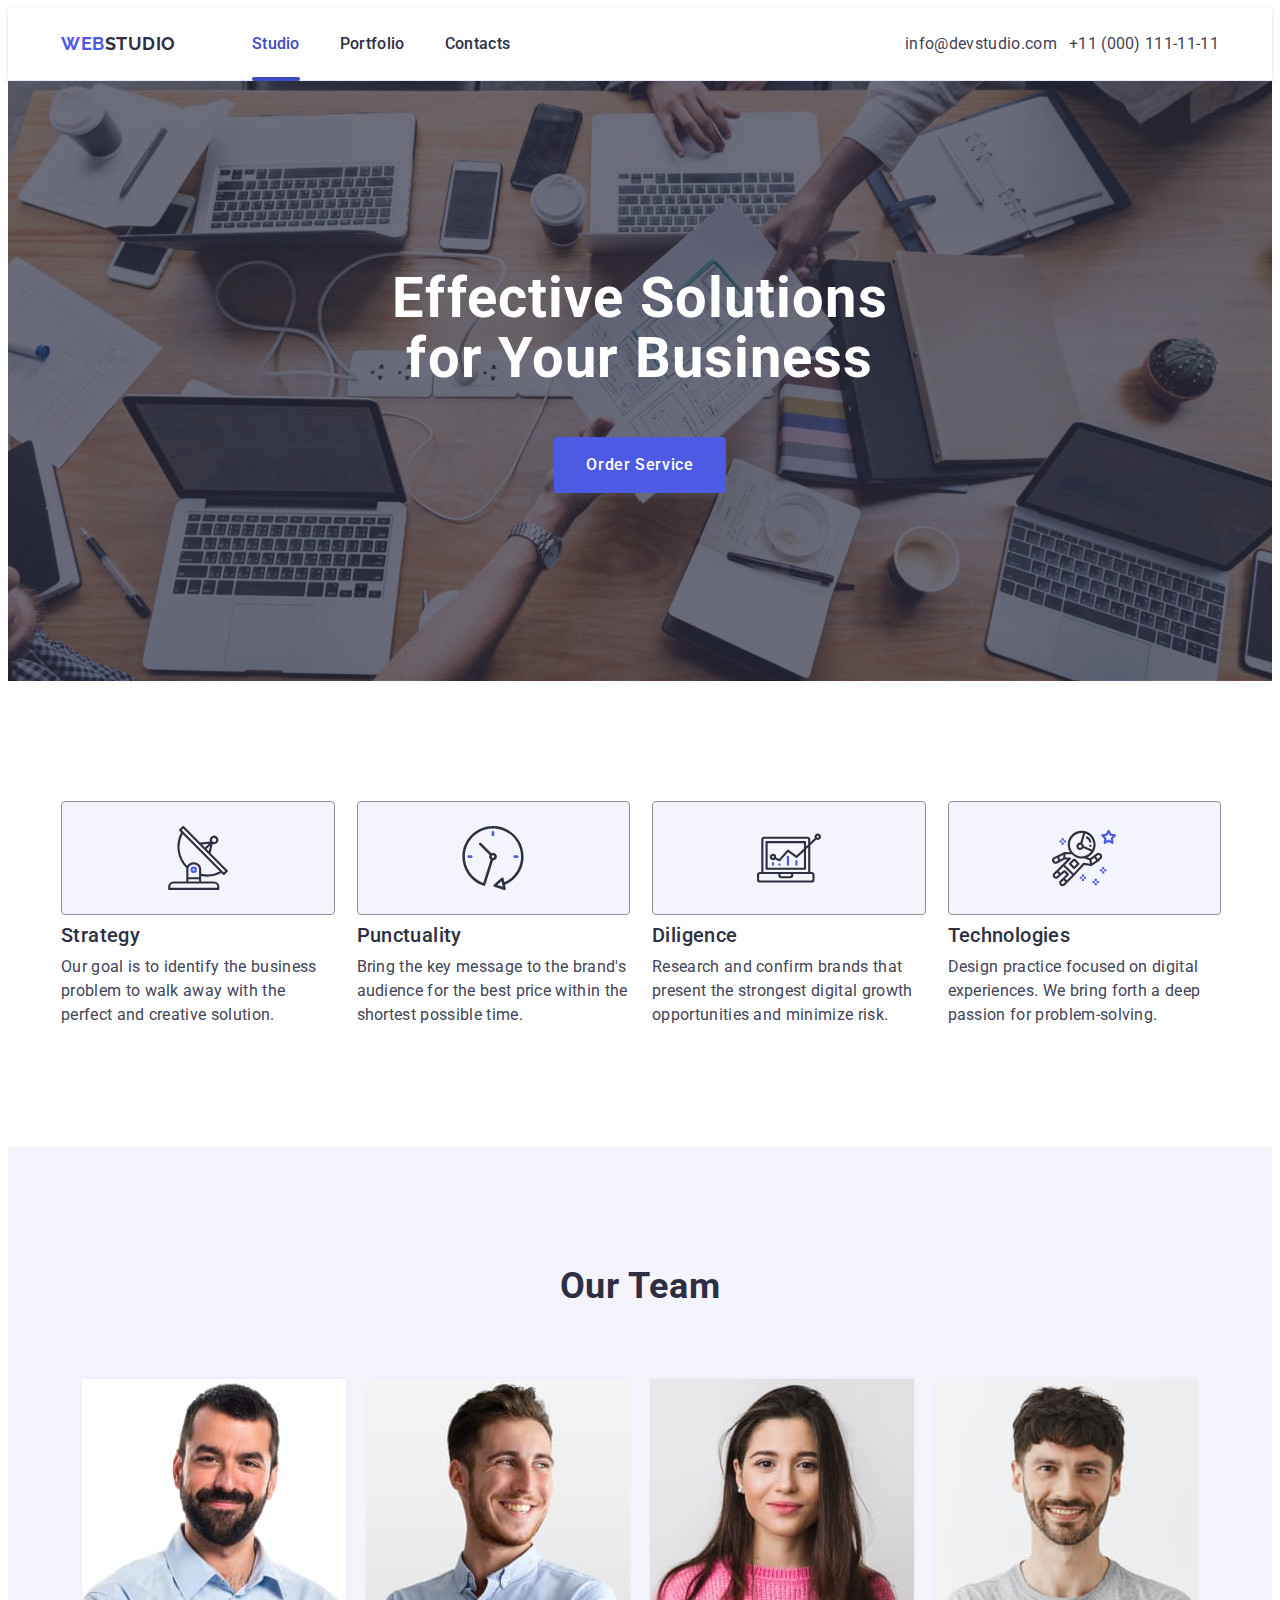
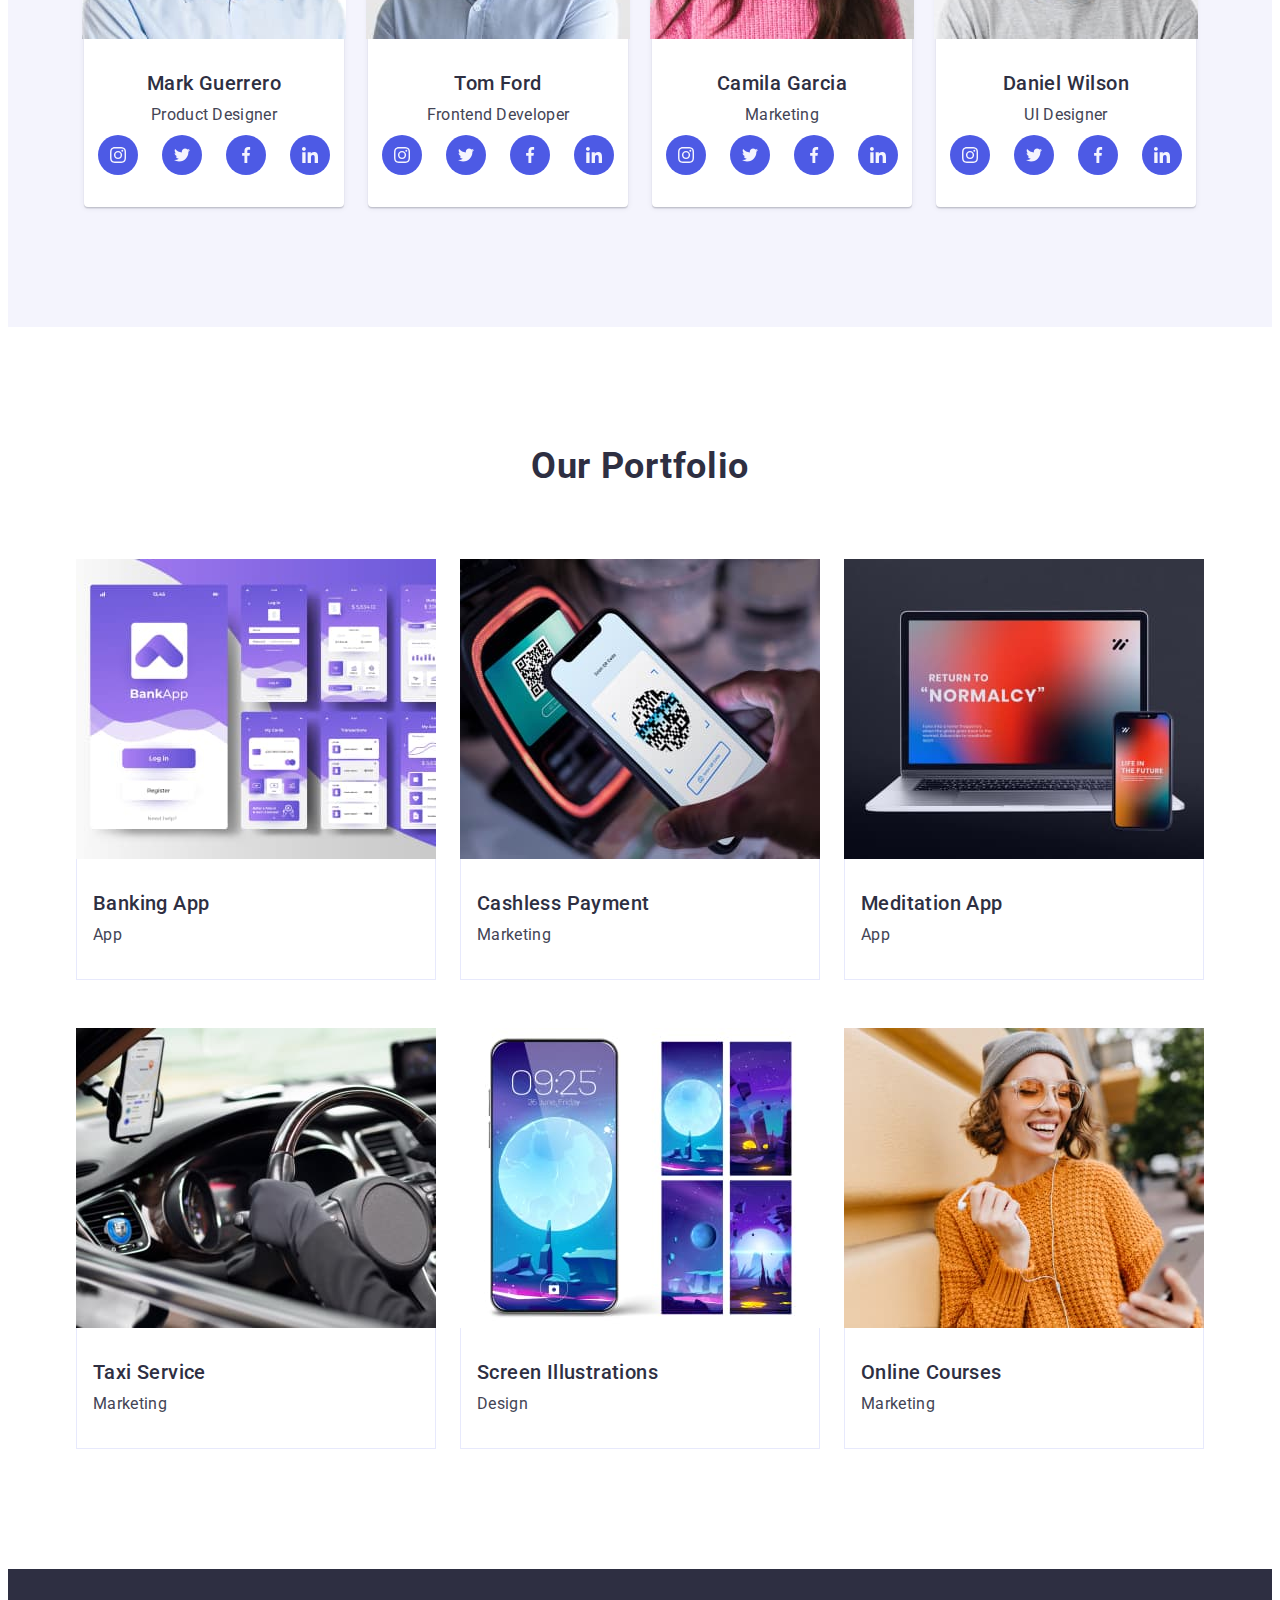
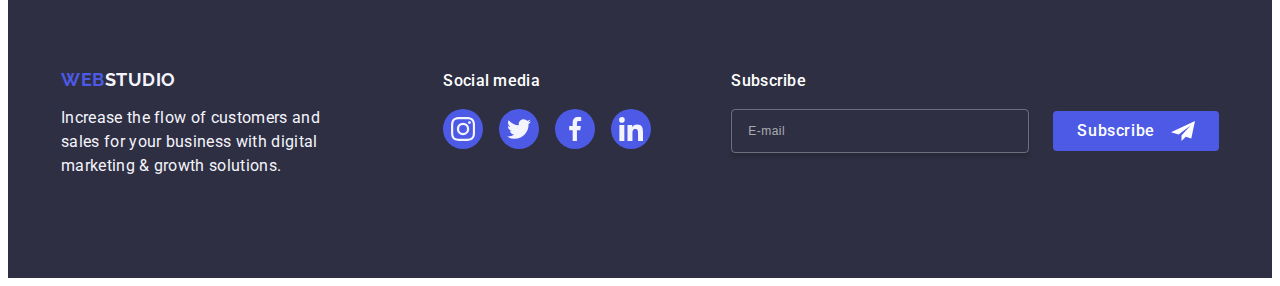
<file: index.html>
<!DOCTYPE html>
<html lang="en">
<meta charset="UTF-8" />
<meta name="viewport" content="width=device-width, initial-scale=1.0" />
<title>WebStudio</title>
<link rel="stylesheet" href="https://cdnjs.cloudflare.com/ajax/libs/modern-normalize/2.0.0/modern-normalize.min.css"
  integrity="sha512-4xo8blKMVCiXpTaLzQSLSw3KFOVPWhm/TRtuPVc4WG6kUgjH6J03IBuG7JZPkcWMxJ5huwaBpOpnwYElP/m6wg=="
  crossorigin="anonymous" referrerpolicy="no-referrer" />

<link rel="stylesheet" href="./css/styles.css" />
<link rel="preconnect" href="https://fonts.googleapis.com" />
<link rel="preconnect" href="https://fonts.gstatic.com" crossorigin />
<link href="https://fonts.googleapis.com/css2?family=Raleway:wght@700&family=Roboto:wght@400;500;700&display=swap"
  rel="stylesheet" />
</head>

<body>
  <header class="top">
    <div class="container">
      <nav class="navigation">
        <a class="logo" href="./index.html">Web<span class="studio">Studio</span></a>
        <button class="header-btn" type="button" id="openMenuBtn"><svg class="icon-menu" width="24" height="24">
          <use href="./images/icons.svg#icon-menu"></use>
        </svg></button>
        <ul class="list-nav">
          <li><a class="nav-header current" href="./index.html">Studio</a></li>
          <li><a class="nav-header" href="">Portfolio</a></li>
          <li><a class="nav-header" href="">Contacts</a></li>
        </ul>
      </nav>
      <address class="address">
        <ul class="list">
          <li>
            <a class="address-type" href="mailto:info@devstudio.com">info@devstudio.com</a>
          </li>
          <li>
            <a class="address-type" href="tel:+110001111111">+11 (000) 111-11-11</a>
          </li>
        </ul>
      </address>
    </div>
    <div class="modal-menu" id="myMenu">
      <button type="button" class="close" id="closeMenuBtn">
        <svg class="icon-close" width="8" height="8">
          <use href="./images/icons.svg#icon-close"></use>
        </svg>
      </button>
      <nav class="nav-mobile">
        <ul class="list-nav">
          <li><a class="nav-header current" href="./index.html">Studio</a></li>
          <li><a class="nav-header" href="">Portfolio</a></li>
          <li><a class="nav-header" href="">Contacts</a></li>
        </ul>
      </nav>
      <address class="address">
        <ul class="list-contact">
          <li>
            <a class="address-type" href="tel:+110001111111">+11 (000) 111-11-11</a>
          </li>
          <li>
            <a class="address-type" href="mailto:info@devstudio.com">info@devstudio.com</a>
          </li>
        </ul>
      
      <ul class="soc-list">
        <li class="social-item">
          <a href="" class="social" target="_blank" rel="no-referrer"><svg class="social-icon" width="24"
              height="24">
              <use href="./images/icons.svg#icon-instagram"></use>
            </svg></a>
        </li>
        <li class="social-item">
          <a href="" class="social" target="_blank" rel="no-referrer"><svg class="social-icon" width="24"
              height="24">
              <use href="./images/icons.svg#icon-twitter"></use>
            </svg></a>
        </li>
        <li class="social-item">
          <a href="" class="social" target="_blank" rel="no-referrer"><svg class="social-icon" width="24"
              height="24">
              <use href="./images/icons.svg#icon-facebook"></use>
            </svg></a>
        </li>
        <li class="social-item">
          <a href="" class="social" target="_blank" rel="no-referrer"><svg class="social-icon" width="24"
              height="24">
              <use href="./images/icons.svg#icon-linkedin"></use>
            </svg></a>
        </li>
      </ul></address>
    </div>
  </header>
  <main>
    <section class="section-order">
      <div class="container order-container">
        <h1 class="title">Effective Solutions for Your Business</h1>
        <button class="order-service" type="button" id="openModalBtn">Order Service</button>
      </div>
    </section>
    <section class="section-why-us">
      <div class="container why-us-container">
        <h2 class="visually-hidden">Why us?</h2>
        <ul class="why-us-list">
          <li class="why-us-element">
            <div class="icon-border">
              <svg class="icon" width="64" height="64">
                <use href="./images/icons.svg#icon-antenna"></use>
              </svg>
            </div>
            <h3 class="titles-why-us">Strategy</h3>
            <p class="description">
              Our goal is to identify the business problem to walk away with
              the perfect and creative solution.
            </p>
          </li>
          <li class="why-us-element">
            <div class="icon-border">
              <svg class="icon" width="64" height="64">
                <use href="./images/icons.svg#icon-clock"></use>
              </svg>
            </div>
            <h3 class="titles-why-us">Punctuality</h3>
            <p class="description">
              Bring the key message to the brand's audience for the best price
              within the shortest possible time.
            </p>
          </li>
          <li class="why-us-element">
            <div class="icon-border">
              <svg class="icon" width="64" height="64">
                <use href="./images/icons.svg#icon-diagram"></use>
              </svg>
            </div>
            <h3 class="titles-why-us">Diligence</h3>
            <p class="description">
              Research and confirm brands that present the strongest digital
              growth opportunities and minimize risk.
            </p>
          </li>
          <li class="why-us-element">
            <div class="icon-border">
              <svg class="icon" width="64" height="64">
                <use href="./images/icons.svg#icon-astronaut"></use>
              </svg>
            </div>
            <h3 class="titles-why-us">Technologies</h3>
            <p class="description">
              Design practice focused on digital experiences. We bring forth a
              deep passion for problem-solving.
            </p>
          </li>
        </ul>
      </div>
    </section>

    <section class="section-team">
      <div class="container our-team-container">
        <h2 class="title-section">Our Team</h2>
        <ul class="list-team">
          <li class="teammate">
            <img srcset="./images/mobile/mark.jpg 1x, ./images/mobile/mark@2x.jpg 2x" src="./images/mobile/mark.jpg" alt="Mark Guerrero" width="264" height="260"/>
            <div class="team-border">
              <h3 class="name-teammate">Mark Guerrero</h3>
              <p class="description">Product Designer</p>
              <ul class="soc-list">
                <li class="social-item">
                  <a href="" class="social" target="_blank" rel="no-referrer"><svg class="social-icon" width="16"
                      height="16">
                      <use href="./images/icons.svg#icon-instagram"></use>
                    </svg></a>
                </li>
                <li class="social-item">
                  <a href="" class="social" target="_blank" rel="no-referrer"><svg class="social-icon" width="16"
                      height="16">
                      <use href="./images/icons.svg#icon-twitter"></use>
                    </svg></a>
                </li>
                <li class="social-item">
                  <a href="" class="social" target="_blank" rel="no-referrer"><svg class="social-icon" width="16"
                      height="16">
                      <use href="./images/icons.svg#icon-facebook"></use>
                    </svg></a>
                </li>
                <li class="social-item">
                  <a href="" class="social" target="_blank" rel="no-referrer"><svg class="social-icon" width="16"
                      height="16">
                      <use href="./images/icons.svg#icon-linkedin"></use>
                    </svg></a>
                </li>
              </ul>
            </div>
          </li>
          <li class="teammate">
            <img srcset="./images/mobile/tom.jpg 1x, ./images/mobile/tom@2x.jpg 2x" src="./images/mobile/tom.jpg" alt="Tom Ford" width="264" height="260" />
            <div class="team-border">
              <h3 class="name-teammate">Tom Ford</h3>
              <p class="description">Frontend Developer</p>
              <ul class="soc-list">
                <li class="social-item">
                  <a href="" class="social" target="_blank" rel="no-referrer"><svg class="social-icon" width="16"
                      height="16">
                      <use href="./images/icons.svg#icon-instagram"></use>
                    </svg></a>
                </li>
                <li class="social-item">
                  <a href="" class="social" target="_blank" rel="no-referrer"><svg class="social-icon" width="16"
                      height="16">
                      <use href="./images/icons.svg#icon-twitter"></use>
                    </svg></a>
                </li>
                <li class="social-item">
                  <a href="" class="social" target="_blank" rel="no-referrer"><svg class="social-icon" width="16"
                      height="16">
                      <use href="./images/icons.svg#icon-facebook"></use>
                    </svg></a>
                </li>
                <li class="social-item">
                  <a href="" class="social" target="_blank" rel="no-referrer"><svg class="social-icon" width="16"
                      height="16">
                      <use href="./images/icons.svg#icon-linkedin"></use>
                    </svg></a>
                </li>
              </ul>
            </div>
          </li>
          <li class="teammate">
            <img srcset="./images/mobile/camila.jpg 1x, ./images/mobile/camila@2x.jpg 2x" src="./images/mobile/camila.jpg" alt="Camila Garcia" width="264" height="260" />
            <div class="team-border">
              <h3 class="name-teammate">Camila Garcia</h3>
              <p class="description">Marketing</p>
              <ul class="soc-list">
                <li class="social-item">
                  <a href="" class="social" target="_blank" rel="no-referrer"><svg class="social-icon" width="16"
                      height="16">
                      <use href="./images/icons.svg#icon-instagram"></use>
                    </svg></a>
                </li>
                <li class="social-item">
                  <a href="" class="social" target="_blank" rel="no-referrer"><svg class="social-icon" width="16"
                      height="16">
                      <use href="./images/icons.svg#icon-twitter"></use>
                    </svg></a>
                </li>
                <li class="social-item">
                  <a href="" class="social" target="_blank" rel="no-referrer"><svg class="social-icon" width="16"
                      height="16">
                      <use href="./images/icons.svg#icon-facebook"></use>
                    </svg></a>
                </li>
                <li class="social-item">
                  <a href="" class="social" target="_blank" rel="no-referrer"><svg class="social-icon" width="16"
                      height="16">
                      <use href="./images/icons.svg#icon-linkedin"></use>
                    </svg></a>
                </li>
              </ul>
            </div>
          </li>
          <li class="teammate">
            <img srcset="./images/mobile/daniel.jpg 1x, ./images/mobile/daniel@2x.jpg 2x" src="./images/mobile/daniel.jpg" alt="Daniel Wilson" width="264" height="260" />
            <div class="team-border">
              <h3 class="name-teammate">Daniel Wilson</h3>
              <p class="description">UI Designer</p>
              <ul class="soc-list">
                <li class="social-item">
                  <a href="" class="social" target="_blank" rel="no-referrer"><svg class="social-icon" width="16"
                      height="16">
                      <use href="./images/icons.svg#icon-instagram"></use>
                    </svg></a>
                </li>
                <li class="social-item">
                  <a href="" class="social" target="_blank" rel="no-referrer"><svg class="social-icon" width="16"
                      height="16">
                      <use href="./images/icons.svg#icon-twitter"></use>
                    </svg></a>
                </li>
                <li class="social-item">
                  <a href="" class="social" target="_blank" rel="no-referrer"><svg class="social-icon" width="16"
                      height="16">
                      <use href="./images/icons.svg#icon-facebook"></use>
                    </svg></a>
                </li>
                <li class="social-item">
                  <a href="" class="social" target="_blank" rel="no-referrer"><svg class="social-icon" width="16"
                      height="16">
                      <use href="./images/icons.svg#icon-linkedin"></use>
                    </svg></a>
                </li>
              </ul>
            </div>
          </li>
        </ul>
      </div>
    </section>
    <section class="section-portfolio">
      <div class="container portfolio-container">
        <h2 class="title-section">Our Portfolio</h2>
        <ul class="list-wrap">
          <li class="portfolio-list">
            <div class="port-img">
              <picture>
                <source media="(min-width: 768px)" srcset="./images/main/banking-app.jpg 1x, ./images/main/banking-app@2x.jpg 2x" type="image/jpg">
                <source media="(max-width: 767px)" srcset="./images/mobile/banking-app.jpg 1x, ./images/mobile/banking-app@2x.jpg 2x" type="image/jpg">
                <img class="card-img" src="./images/mobile/banking-app.jpg" alt="Banking App" loading="lazy">
                </picture>
              <p>14 Stylish and User-Friendly App Design Concepts · Task Manager App · Calorie Tracker App · Exotic
                Fruit Ecommerce App · Cloud Storage App</p>
            </div>
            <div class="port-border">
              <h3 class="title-elements-portfolio">Banking App</h3>
              <p class="description">App</p>
            </div>
          </li>
          <li class="portfolio-list">
            <div class="port-img">
              <picture>
              <source media="(min-width: 768px)" srcset="./images/main/cashless-payment.jpg 1x, ./images/main/cashless-payment@2x.jpg 2x" type="image/jpg">
              <source media="(max-width: 767px)" srcset="./images/mobile/cashless-payment.jpg 1x, ./images/mobile/cashless-payment@2x.jpg 2x" type="image/jpg">
              <img class="card-img" src="./images/mobile/cashless-payment" alt="Cashless Payment" loading="lazy">
              </picture>
              <p>14 Stylish and User-Friendly App Design Concepts · Task Manager App · Calorie Tracker App · Exotic
                Fruit Ecommerce App · Cloud Storage App</p>
            </div>
            <div class="port-border">
              <h3 class="title-elements-portfolio">Cashless Payment</h3>
              <p class="description">Marketing</p>
            </div>
          </li>
          <li class="portfolio-list">
            <div class="port-img">
              <picture>
              <source media="(min-width: 768px)" srcset="./images/main/meditation-app.jpg 1x, ./images/main/meditation-app@2x.jpg 2x" type="image/jpg">
              <source media="(max-width: 767px)" srcset="./images/mobile/meditation-app.jpg 1x, ./images/mobile/meditation-app@2x.jpg 2x" type="image/jpg">
              <img class="card-img" src="./images/mobile/meditation-app.jpg" alt="Meditation App" loading="lazy">
              </picture>
              <p>14 Stylish and User-Friendly App Design Concepts · Task Manager App · Calorie Tracker App · Exotic
                Fruit Ecommerce App · Cloud Storage App</p>
            </div>
            <div class="port-border">
              <h3 class="title-elements-portfolio">Meditation App</h3>
              <p class="description">App</p>
            </div>
          </li>
          <li class="portfolio-list">
            <div class="port-img">
              <picture>
                <source media="(min-width: 768px)" srcset="./images/main/taxi-service.jpg 1x, ./images/main/taxi-service@2x.jpg 2x" type="image/jpg">
                <source media="(max-width: 767px)" srcset="./images/mobile/taxi-service.jpg 1x, ./images/mobile/taxi-service@2x.jpg 2x" type="image/jpg">
                <img class="card-img" src="./images/mobile/taxi-service.jpg" alt="Taxi Service" loading="lazy">
                </picture>
              <p>14 Stylish and User-Friendly App Design Concepts · Task Manager App · Calorie Tracker App · Exotic Fruit Ecommerce App · Cloud Storage App</p>
            </div>
            <div class="port-border">
              <h3 class="title-elements-portfolio">Taxi Service</h3>
              <p class="description">Marketing</p>
            </div>
          </li>
          <li class="portfolio-list">
            <div class="port-img">
            <picture>
              <source media="(min-width: 768px)" srcset="./images/main/screen-illustrations.jpg 1x, ./images/main/screen-illustrations@2x.jpg 2x" type="image/jpg">
              <source media="(max-width: 767px)" srcset="./images/mobile/screen-illustrations.jpg 1x, ./images/mobile/screen-illustrations@2x.jpg 2x" type="image/jpg">
              <img class="card-img" src="./images/mobile/screen-illustrations.jpg" alt="Screen Illustrations" loading="lazy">
              </picture>
              <p>14 Stylish and User-Friendly App Design Concepts · Task Manager App · Calorie Tracker App · Exotic Fruit Ecommerce App · Cloud Storage App</p>
            </div>
            <div class="port-border">
              <h3 class="title-elements-portfolio">Screen Illustrations</h3>
              <p class="description">Design</p>
            </div>
          </li>
          <li class="portfolio-list">
            <div class="port-img">
              <picture>
                <source media="(min-width: 768px)" srcset="./images/main/online-courses.jpg 1x, ./images/main/online-courses@2x.jpg 2x" type="image/jpg">
                <source media="(max-width: 767px)" srcset="./images/mobile/online-courses.jpg 1x, ./images/mobile/online-courses@2x.jpg 2x" type="image/jpg">
                <img class="card-img" src="./images/mobile/online-courses.jpg" alt="Online Courses" loading="lazy">
                </picture>
              <p>14 Stylish and User-Friendly App Design Concepts · Task Manager App · Calorie Tracker App · Exotic
                Fruit Ecommerce App · Cloud Storage App</p>
            </div>
            <div class="port-border">
              <h3 class="title-elements-portfolio">Online Courses</h3>
              <p class="description">Marketing</p>
            </div>
          </li>
        </ul>
      </div>
    </section>
  </main>
  <footer class="bottom">
    <div class="container bottom-container">
      <div class="logo-description">
        <a class="logo" href="./index.html">Web<span class="studio-bottom">Studio</span></a>
        <p class="description-footer">
          Increase the flow of customers and sales for your business with digital marketing & growth solutions.
        </p>
      </div>
      <div class="footer-social">
        <p class="description-footer">Social media</p>
        <ul class="soc-list">
          <li class="social-item">
            <a href="" class="social" target="_blank" rel="no-referrer"><svg class="social-icon" width="24" height="24">
                <use href="./images/icons.svg#icon-instagram"></use>
              </svg></a>
          </li>
          <li class="social-item">
            <a href="" class="social" target="_blank" rel="no-referrer"><svg class="social-icon" width="24" height="24">
                <use href="./images/icons.svg#icon-twitter"></use>
              </svg></a>
          </li>
          <li class="social-item">
            <a href="" class="social" target="_blank" rel="no-referrer"><svg class="social-icon" width="24" height="24">
                <use href="./images/icons.svg#icon-facebook"></use>
              </svg></a>
          </li>
          <li class="social-item">
            <a href="" class="social" target="_blank" rel="no-referrer"><svg class="social-icon" width="24" height="24">
                <use href="./images/icons.svg#icon-linkedin"></use>
              </svg></a>
          </li>
        </ul>
      </div>
      <div class="footer-subscribe">
        <p class="description-footer">Subscribe</p>
        <form class="subscribe-form" name="subscribe-form" autocomplete="off" novalidate>
          <label for="email-address" class="label-email">
          <input type="email" name="email-address" id="email-address" class="email-address" placeholder="E-mail"
            required /></label>

          <button class="button-footer" type="submit">Subscribe<svg class="icon-send" width="24" height="24">
              <use href="./images/icons.svg#icon-send"></use>
            </svg></button>
        </form>
      </div>
    </div>
  </footer>
  <div class="modal-overlay" id="myModal">
    <div class="modal-window">
        <button type="button" class="close" id="closeModalBtn">
          <svg class="icon-close" width="8" height="8">
            <use href="./images/icons.svg#icon-close"></use>
          </svg>
        </button>
      <p class="title-modal">Leave your contacts and we will call you back</p>
      <form class="order-form" name="order-form" autocomplete="off">
        <div class="label-box">
          <label class="name-label" for="user-name">Name</label>
          <div class="input-box"><input type="text" class="input" name="user-name" id="user-name" required /><svg
              class="icon-input" width="18" height="24">
              <use href="./images/icons.svg#icon-name"></use>
            </svg>
          </div>
        </div>
        <div class="label-box">
          <label class="name-label" for="contact_tel">Phone</label>
          <div class="input-box"><input type="tel" class="input" name="contact_tel" id="contact_tel" required /><svg
              class="icon-input" width="18" height="24">
              <use href="./images/icons.svg#icon-phone"></use>
            </svg></div>
        </div>
        <div class="label-box">
          <label class="name-label" for="email">Email</label>
          <div class="input-box">
            <input type="email" class="input" id="email" name="email" /><svg class="icon-input" width="18" height="24">
              <use href="./images/icons.svg#icon-email"></use>
            </svg>
          </div>
        </div>
        <div class="label-box label-box-area">
        <label class="name-label" for="user-comment">Comment</label>
        <textarea name="user-comment" id="user-comment" class="area-input" placeholder="Text input"></textarea>
        </div>
        <div class="label-box checkbox">
        <input type="checkbox" name="user-privacy" id="user-privacy" value="true" class="visually-hidden">
        <label class="name-label" for="user-privacy">
          <span class="check-span">
            <svg class="icon-check" width="10" height="8">
              <use href="./images/icons.svg#icon-check"></use>
            </svg></span>I accept the terms and conditions of the <a class="link-privacy-policy" href="">Privacy
            Policy</a></label></div>
        <button class="button-modal" type="submit">Send</button>
      </form>
    </div>
  </div>
</body>
<script>
  // modal window
  var openModalBtn = document.getElementById('openModalBtn');
  var closeModalBtn = document.getElementById('closeModalBtn');
  var modal = document.getElementById('myModal');
  openModalBtn.addEventListener('click', function() {
  modal.classList.add('is-open');
  });
  closeModalBtn.addEventListener('click', function() {
  modal.classList.remove('is-open');
  });
  // menu modal
  var openMenuBtn = document.getElementById('openMenuBtn');
  var closeMenuBtn = document.getElementById('closeMenuBtn');
  var menu = document.getElementById('myMenu');
  openMenuBtn.addEventListener('click', function() {
  menu.classList.add('is-open');
  });
  closeMenuBtn.addEventListener('click', function() {
  menu.classList.remove('is-open');
  });
  </script>
</html>
</file>
<file: css/styles.css>
/* Починаємо великий проєкт )) */
/* Скидання загальних стилів для заголовків, списків, параграфів, посилань, картинок, кнопок */
h1,
h2,
h3,
p {
  margin: 0;
}

ul,
li {
  margin: 0;
  padding-left: 0;
  list-style: none;
}

a {
  text-decoration: none;
  font-style: normal;
}

img {
  display: block;
  width: auto;
}

button {
  cursor: pointer;
  border: none;
  font-family: inherit;
  padding: 0;
}

/* Загальниі класи для Body */
body {
  font-family: Roboto, sans-serif;
  font-weight: 400;
  color: #434455;
  background-color: #ffffff;
  min-width: 320px;
}

/* mobile */
/* header */
.top {
  border-bottom: 1px solid #e7e9fc;
  box-shadow: 0 1px 6px 0 rgba(46, 47, 66, 0.08),
    0 1px 1px 0 rgba(46, 47, 66, 0.16), 0 2px 1px 0 rgba(46, 47, 66, 0.08);
  background-color: #ffffff;
  padding: 16px 0;
}

.container {
  display: flex;
  padding: 0 16px;
}

.navigation {
  display: flex;
  align-items: center;
  justify-content: space-between;
  flex-direction: row;
  width: 100%;
}

.logo {
  font-family: "Raleway", sans-serif;
  font-weight: 700;
  font-size: 18px;
  line-height: 1.17;
  letter-spacing: 0.03em;
  text-transform: uppercase;
  color: #4d5ae5;
}

.studio {
  color: #2e2f42;
}

.header-btn {
  display: flex;
  align-items: center;
  justify-content: center;
  background-color: transparent;
}

.header-btn:hover .icon-menu,
.header-btn:focus .icon-menu,
.header-btn:active .icon-menu {
  fill: #4d5ae5;
}

.icon-menu {
  transition: fill 250ms cubic-bezier(0.4, 0, 0.2, 1);
}

.navigation .list-nav {
  display: none;
}

.container .address {
  display: none;
}

.list {
}

.address-type {
}

/* modal-menu */
.modal-menu {
  background-color: #ffffff;
  position: fixed;
  display: flex;
  flex-direction: column;
  justify-content: space-between;
  top: 0;
  left: 0;
  padding: 0 16px;
  width: 100%;
  height: 100%;
  z-index: 999;
  opacity: 0;
  pointer-events: none;
  transition: visibility 250ms cubic-bezier(0.4, 0, 0.2, 1);
}

.modal-menu.is-open {
  opacity: 1;
  pointer-events: auto;
}

.modal-menu .close {
  border: 1px solid #e7e9fc;
  background-color: #ffffff;
}

.icon-close {
}

.modal-menu .nav-mobile {
  margin-top: 72px;
}

.modal-menu .list-nav {
  display: flex;
  flex-direction: column;
  gap: 40px;
}

.modal-menu .nav-header {
  font-weight: 700;
  font-size: 36px;
  line-height: 1.11111;
  letter-spacing: 0.02em;
  color: #2e2f42;
}

.modal-menu .current {
  color: #404bbf;
}

.modal-menu .address {
}

.modal-menu .list-contact {
  display: flex;
  flex-direction: column;
  gap: 24px;
  margin-bottom: 48px;
  min-width: 280px;
}

.modal-menu .address-type {
  font-weight: 500;
  font-size: 20px;
  line-height: 1.2;
  letter-spacing: 0.02em;
  color: #434455;
}
.modal-menu .list-contact li:first-child .address-type {
  color: #4d5ae5;
}

.modal-menu .nav-header:hover,
.modal-menu .nav-header:focus,
.modal-menu .address-type:hover,
.modal-menu .address-type:focus {
  color: #4d5ae5;
}

.modal-menu .soc-list {
  gap: 40px;
  min-width: 280px;
  margin-bottom: 40px;
}

.social-item {
}

.social {
}

.modal-menu .social:focus,
.modal-menu .social:hover {
  background-color: #404bbf;
}

.social-icon {
}

/* section one "order" */
.section-order {
  background: rgba(46, 47, 66, 0.7);
  background-image: linear-gradient(
      to bottom,
      rgba(46, 47, 66, 0.7),
      rgba(46, 47, 66, 0.7)
    ),
    url(../images/dark-bg.jpg);
  min-width: 320px;
  background-repeat: no-repeat;
  background-size: cover;
  background-position: center;
  padding: 72px 0;
}
@media (max-width: 767px) and (min-resolution: 192dpi) {
  .section-order {
    background-image: linear-gradient(
        to bottom,
        rgba(46, 47, 66, 0.7),
        rgba(46, 47, 66, 0.7)
      ),
      url(../images/dark-bg@2x.jpg);
  }
}
@media (min-width: 768px) and (min-resolution: 192dpi) {
  .section-order {
    background-image: linear-gradient(
        to bottom,
        rgba(46, 47, 66, 0.7),
        rgba(46, 47, 66, 0.7)
      ),
      url(../images/dark-bg-tablet@2x.jpg);
  }
}
@media (min-width: 1158px) and (min-resolution: 192dpi) {
  .section-order {
    background-image: linear-gradient(
        to bottom,
        rgba(46, 47, 66, 0.7),
        rgba(46, 47, 66, 0.7)
      ),
      url(../images/dark-bg-pc@2x.jpg);
  }
}


.order-container {
  flex-direction: column;
  align-items: center;
}

.title {
  font-weight: 700;
  font-size: 36px;
  line-height: 1.11;
  letter-spacing: 0.02em;
  text-align: center;
  color: #ffffff;
  margin: 0 auto;
  max-width: 216px;
}

.order-service {
  display: flex;
  align-items: flex-start;
  justify-content: flex-start;
  flex-direction: row;
  gap: 10px;
  border-radius: 4px;
  padding: 16px 32px;
  margin-top: 72px;
  box-shadow: 0 4px 4px 0 rgba(145, 140, 140, 0.15);
  background-color: #4d5ae5;
  font-weight: 500;
  font-size: 16px;
  line-height: 1.5;
  letter-spacing: 0.04em;
  color: #ffffff;
  transition: background-color 250ms cubic-bezier(0.4, 0, 0.2, 1);
}

.order-service:hover,
.order-service:focus {
  background-color: #404bbf;
}

/* section two "why us?" */
.section-why-us {
  padding: 96px 0;
}

.why-us-container {
  
}

.visually-hidden {
  position: absolute;
  width: 1px;
  height: 1px;
  margin: -1px;
  border: 0;
  padding: 0;
  white-space: nowrap;
  clip-path: inset(100%);
  clip: rect(0 0 0 0);
  overflow: hidden;
}

.why-us-list {
  margin: 0 auto;
}

.why-us-element {
  margin-bottom: 72px;
}

.why-us-element:last-child {
  margin-bottom: 0;
}

.icon-border {
  display: none;
}

.icon {
}

.titles-why-us {
  font-weight: 700;
  font-size: 36px;
  line-height: 1.11111;
  letter-spacing: 0.02em;
  text-align: center;
  color: #2e2f42;
  margin-bottom: 8px;
}

.description {
  font-weight: 500;
  font-size: 16px;
  line-height: 1.5;
  letter-spacing: 0.02em;
  color: #434455;
}
@media (max-width: 767px) {
  .description {
    max-width: 430px;
  }
}

/* section three "our team" */
.section-team {  
  background-color: #f4f4fd;
  padding: 96px 0;
}

.our-team-container {
  display: flex;
  justify-content: center;
  align-items: center;
  flex-wrap: wrap;
  
  margin: 0 auto;

}

.title-section {
  width: 100%;
  font-weight: 700;
  font-size: 36px;
  line-height: 1.11;
  letter-spacing: 0.02em;
  text-align: center;
  color: #2e2f42;
  margin-bottom: 72px;
}
.teammate:not(:last-child) {
  margin-bottom: 72px;
}
.teammate {
  box-shadow: 0 2px 1px 0 rgba(46, 47, 66, 0.08),
    0 1px 1px 0 rgba(46, 47, 66, 0.16), 0 1px 6px 0 rgba(46, 47, 66, 0.08);
  background: #ffffff;
  border-radius: 0 0 4px 4px;
  padding: 0px 0px 32px 0px;
  display: flex;
  align-items: center;
  justify-content: center;
  flex-direction: column;
  gap: 32px;
}

.team-border {
}

.name-teammate {
  font-weight: 500;
  font-size: 20px;
  line-height: 1.2;
  letter-spacing: 0.02em;
  text-align: center;
  color: #2e2f42;
  margin-bottom: 8px;
}

.team-border .description {
  font-weight: 400;
  text-align: center;
  margin-bottom: 8px;
}

.soc-list {
  display: flex;
  align-items: center;
  justify-content: center;
  flex-direction: row;
  gap: 24px;
}

.social-item {
  width: 40px;
  height: 40px;
}

.social {
  display: flex;
  align-items: center;
  justify-content: center;
  height: 100%;
  width: 100%;
  border-radius: 50%;
  background-color: #4d5ae5;
  position: relative;
  transition: background-color 250ms cubic-bezier(0.4, 0, 0.2, 1);
}

.teammate:focus .social,
.teammate:hover .social {
  background-color: #404bbf;
}

.social-icon {
  fill: #f4f4fd;
  position: absolute;
  top: 50%;
  left: 50%;
  transform: translate(-50%, -50%);
  transition: transform 250ms ease-in-out;
}

.team-border .social:hover .social-icon,
.team-border .social:focus .social-icon {
  transform: translate(-50%, -50%) scale(1.5);
}

/* section four "our portfolio" */
.section-portfolio {
  padding: 96px 0;
}

.portfolio-container {
  display: flex;
  justify-content: center;
  align-items: center;
  flex-wrap: wrap;
}

.title-section {
}

.list-wrap {
}

.portfolio-list {
}

.portfolio-list:not(:last-child) {
  margin-bottom: 48px;
}

.port-img {
  position: relative;
  overflow: hidden;
}

.port-img p {
  position: absolute;
  top: 0;
  left: 0;
  width: 100%;
  height: 100%;
  padding: 40px 32px;
  font-weight: 400;
  font-size: 16px;
  line-height: 1.5;
  letter-spacing: 0.02em;
  color: #f4f4fd;
  background-color: #4d5ae5;
  transform: translateY(100%);
  transition: transform 250ms cubic-bezier(0.4, 0, 0.2, 1);
}

.portfolio-list:hover .port-img p,
.portfolio-list:focus .port-img p {
  transform: translateY(0%);
}

.portfolio-list:hover,
.portfolio-list:focus {
  box-shadow: 0 2px 1px 0 rgba(46, 47, 66, 0.08),
    0 1px 1px 0 rgba(46, 47, 66, 0.16), 0 1px 6px 0 rgba(46, 47, 66, 0.08);
  background: #fff;
  cursor: pointer;
}

.port-border {
  display: flex;
  align-items: flex-start;
  justify-content: center;
  flex-direction: column;
  gap: 8px;
  border: 1px solid #e7e9fc;
  border-top: none;
  padding: 32px 16px;
}

.title-elements-portfolio {
  font-weight: 500;
  font-size: 20px;
  line-height: 1.2;
  letter-spacing: 0.02em;
  color: #2e2f42;
}

.port-border .description {
  font-weight: 400;
  text-align: start;
}

/* footer "bottom" */
.bottom {
  background-color: #2e2f42;
  padding: 96px 0;
}

.bottom-container {
  flex-direction: column;
  justify-content: center;
  align-items: center;
  gap: 72px;
}

.logo-description .description-footer {
  max-width: 400px;
}

.logo-description .logo {
  display: inline-block;
  width: 100%;
  text-align: center;
  margin-bottom: 16px;
}

.studio-bottom {
  color: #f4f4fd;
}

.description-footer {
  font-weight: 400;
  font-size: 16px;
  line-height: 1.5;
  letter-spacing: 0.02em;
  color: #f4f4fd;
  text-align: left;
}

.footer-social .description-footer,
.footer-subscribe .description-footer {
  display: inline-block;
  width: 100%;
  text-align: center;
  font-weight: 500;
  color: #ffffff;
}

.footer-social {
}

.soc-list {
}

.footer-social .soc-list {
  gap: 16px;
  margin-top: 16px;
}

.social-item {
}

.social {
}

.bottom .social-item .social:hover,
.bottom .social-item .social:focus {
  background-color: #31d0aa;
}

.social-icon {
}

.footer-subscribe {
}

.subscribe-form {
  display: flex;
  flex-direction: column;
  justify-content: center;
  align-items: center;
  gap: 16px;
}

.label-email {
  margin-top: 16px;
}

.email-address {
  margin: 0;
  border: 1px solid rgba(255, 255, 255, 0.3);
  border-radius: 4px;
  width: 264px;
  height: 40px;
  padding-left: 16px;
  padding-right: 16px;
  background-color: #2e2f42;
  color: #ffffff;
  font-weight: 400;
  background-color: transparent;
  outline: transparent;
  font-size: 12px;
  line-height: 2;
  letter-spacing: 0.04em;
  box-shadow: 0 4px 4px 0 rgba(0, 0, 0, 0.15);
  transition: border-color 250ms cubic-bezier(0.4, 0, 0.2, 1);
}

.email-address:focus-within {
  border: 1px solid #4d5ae5;
  outline: transparent;
}

.email-address::placeholder {
  color: rgba(255, 255, 255, 0.6);
  font-weight: 400;
  font-size: 12px;
  line-height: 2;
  letter-spacing: 0.04em;
}

.button-footer {
  font-family: "Roboto", sans-serif;
  border: none;
  border-radius: 4px;
  padding: 8px 24px;
  min-width: 165px;
  height: 40px;
  background: #4d5ae5;
  font-weight: 500;
  font-size: 16px;
  line-height: 1.5;
  letter-spacing: 0.04em;
  text-align: center;
  color: #fff;
  display: flex;
  align-items: center;
  justify-content: center;
  flex-direction: row;
  transition: background-color 250ms cubic-bezier(0.4, 0, 0.2, 1);
  cursor: pointer;
}

.button-footer:hover,
.button-footer:focus {
  cursor: pointer;
  background-color: #31d0aa;
}

.icon-send {
  fill: #fff;
  margin-left: 16px;
}

/* modal-window  */
.modal-overlay {
  background-color: rgba(46, 47, 66, 0.4);
  position: fixed;
  top: 0;
  left: 0;
  width: 100%;
  height: 100%;
  z-index: 999;
  display: flex;
  justify-content: center;
  align-items: center;
  opacity: 0;
  pointer-events: none;
  transition: opacity 250ms cubic-bezier(0.4, 0, 0.2, 1),
    visibility 250ms cubic-bezier(0.4, 0, 0.2, 1);
}

.modal-overlay.is-open {
  opacity: 1;
  pointer-events: auto;
}

.modal-window {
  min-width: 288px;
  max-width: 408px;
  position: absolute;
  justify-content: center;
  align-items: center;
  top: 50%;
  left: 50%;
  transform: translate(-50%, -50%);
  display: flex;
  flex-direction: column;
  background-color: #fcfcfc;
  border-radius: 4px;
  padding: 0 16px;
  box-shadow: 0px 1px 1px rgba(0, 0, 0, 0.14), 0px 1px 3px rgba(0, 0, 0, 0.12),
    0px 2px 1px rgba(0, 0, 0, 0.2);
  transition: transform 250ms cubic-bezier(0.4, 0, 0.2, 1);
}

.close {
  display: flex;
  justify-content: center;
  align-items: center;
  position: absolute;
  top: 24px;
  right: 24px;
  border: 1px solid rgba(0, 0, 0, 0.1);
  border-radius: 50%;
  background-color: #e7e9fc;
  padding: 0;
  width: 24px;
  height: 24px;
  transition: background-color 250ms cubic-bezier(0.4, 0, 0.2, 1),
    border 250ms cubic-bezier(0.4, 0, 0.2, 1);
}

.close:hover,
.close:focus {
  background-color: #404bbf;
  border: none;
}

.close:hover .icon-close,
.close:focus .icon-close {
  fill: #ffffff;
}

.icon-close {
  fill: #2e2f42;
  position: absolute;
  top: 50%;
  left: 50%;
  transform: translate(-50%, -50%);
  transition: fill 250ms cubic-bezier(0.4, 0, 0.2, 1);
}

.title-modal {
  font-weight: 500;
  font-size: 16px;
  line-height: 1.5;
  letter-spacing: 0.02em;
  text-align: center;
  color: #2e2f42;
  margin-top: 72px;
  margin-bottom: 16px;
}

.order-form {
  display: flex;
  align-items: flex-start;
  justify-content: flex-start;
  flex-direction: column;
  margin-bottom: 24px;
}

.label-box {
  margin-bottom: 8px;
  width: 100%;
}

.name-label {
  font-weight: 400;
  font-size: 12px;
  line-height: 1.17;
  letter-spacing: 0.04em;
  color: #8e8f99;
  margin-bottom: 4px;
}

.label-box.checkbox {
  position: relative;
}

.input-box {
  position: relative;
}

.input {
  border: 1px solid rgba(46, 47, 66, 0.4);
  border-radius: 4px;
  width: 100%;
  height: 40px;
  padding: 11px 16px 11px 38px;
  font-weight: 400;
  font-size: 12px;
  line-height: 1.17;
  letter-spacing: 0.04em;
  background-color: transparent;
  outline: transparent;
  transition: border-color 250ms cubic-bezier(0.4, 0, 0.2, 1);
}

.input:focus-within,
.area-input:focus-within {
  border: 1px solid #4d5ae5;
  outline: transparent;
}

.input:focus + .icon-input {
  fill: #4d5ae5;
}

.icon-input {
  position: absolute;
  top: 50%;
  left: 16px;
  transform: translateY(-50%);
  transition: fill 250ms cubic-bezier(0.4, 0, 0.2, 1);
}

.label-box-area {
}

.area-input {
  border: 1px solid rgba(46, 47, 66, 0.4);
  border-radius: 4px;
  width: 100%;
  height: 120px;
  padding: 8px 16px;
  font-weight: 400;
  font-size: 12px;
  line-height: 1.17;
  letter-spacing: 0.04em;
  background-color: transparent;
  outline: transparent;
  resize: none;
  transition: border-color 250ms cubic-bezier(0.4, 0, 0.2, 1);
}

.checkbox {
  padding-left: 24px;
  margin-bottom: 24px;
}

.checkbox .name-label {
  margin-bottom: 0px;
}

.visually-hidden:checked + label > .check-span {
  background-color: #404bbf;
  fill: #f4f4fd;
  border: none;
}

.visually-hidden:checked + label > .check-span .icon-check {
  fill: #fff;
}

.check-span {
  top: 50%;
  transform: translateY(-50%);
  left: 0;
  width: 16px;
  height: 16px;
  border-radius: 2px;
  border: 1px solid rgba(46, 47, 66, 0.4);
  position: absolute;
  fill: transparent;
  transition: background-color 250ms cubic-bezier(0.4, 0, 0.2, 1),
    border 250ms cubic-bezier(0.4, 0, 0.2, 1),
    fill 250ms cubic-bezier(0.4, 0, 0.2, 1);
}

.check-span:checked {
  background-color: #404bbf;
  border: none;
}

.icon-check {
  position: absolute;
  fill: transparent;
  top: 50%;
  left: 50%;
  transform: translate(-50%, -50%);
}

.icon-check:checked {
  fill: #f4f4fd;
}

.link-privacy-policy {
  line-height: 1.33;
  text-decoration: underline;
  text-decoration-skip-ink: none;
  color: #4d5ae5;
}

.button-modal {
  display: block;
  align-items: center;
  justify-content: center;
  flex-direction: row;
  gap: 10px;
  border-radius: 4px;
  padding: 16px 32px;
  min-width: 169px;
  height: 56px;
  box-shadow: 0 4px 4px 0 rgba(0, 0, 0, 0.15);
  background-color: #4d5ae5;
  border: none;
  font-weight: 500;
  font-size: 16px;
  line-height: 1.5;
  letter-spacing: 0.04em;
  text-align: center;
  color: #ffffff;
  margin: 0 auto;
  transition: background-color 250ms cubic-bezier(0.4, 0, 0.2, 1);
}

.button-modal:hover,
.button-modal:focus {
  background: #404bbf;
}

/* *tablet* */
@media (min-width: 768px) {
  body {
    min-width: 768px;
  }
  .top {
    padding: 0;
  }
  .header-btn {
    display: none;
  }
  .navigation {
    margin: 0 auto;
  }
  .navigation .list-nav {
    display: flex;
    margin: 0 auto;
    gap: 40px;
  }
  .nav-header {
    display: flex;
    font-weight: 500;
    font-size: 16px;
    line-height: 1.5;
    letter-spacing: 0.02em;
    color: #2e2f42;
    text-decoration: none;
    padding: 24px 0;
    transition: color 250ms cubic-bezier(0.4, 0, 0.2, 1);
  }
  .navigation .current {
    position: relative;
    color: #404bbf;
  }
  .nav-header.current::after {
    content: "";
    position: absolute;
    left: 0;
    bottom: -1px;
    display: block;
    width: 100%;
    height: 4px;
    border-radius: 2px;
    background-color: #404bbf;
  }
  .container .address {
    display: flex;
  }
  .list {
    display: flex;
    flex-direction: column;
    justify-content: center;
    align-items: end;
    gap: 12px;
  }
  .address-type {
    font-weight: 400;
    font-size: 12px;
    line-height: 1.16667;
    letter-spacing: 0.04em;
    color: #434455;
  }
  .nav-header:hover,
  .nav-header:focus,
  .address-type:hover,
  .address-type:focus {
    color: #4d5ae5;
  }
  .section-order {
    background-image: linear-gradient(
        to bottom,
        rgba(46, 47, 66, 0.7),
        rgba(46, 47, 66, 0.7)
      ),
      url(../images/dark-bg-tablet.jpg);
    min-width: 768px;
    padding: 112px 0;
  }
  .title {
    font-size: 56px;
    line-height: 1.07;
    text-align: center;
    color: #ffffff;
    max-width: 500px;
  }
  .why-us-list {
    display: flex;
    flex-direction: row;
    justify-content: center;
    flex-wrap: wrap;
    gap: 72px 24px;
    max-width: 900px;
  }
  .titles-why-us {
    text-align: left;
  }
  .why-us-element {
    margin-bottom: 0px;
    flex-basis: calc((100% - 24px) / 2);
    max-width: 420px;
  }
  .list-team {
    display: flex;
    justify-content: center;
    flex-wrap: wrap;
    gap: 64px 24px;
    max-width: 820px;
  }
  .teammate {
    margin-bottom: 0;
    width: 260px;
  }
  .teammate:not(:last-child) {
    margin-bottom: 0px;
  }
  .list-wrap {
    display: flex;
    justify-content: center;
    flex-wrap: wrap;
    gap: 72px 24px;
    max-width: 820px;
  }
  .port-img img {
    width: 356px;
    height: 300px;
    object-fit: none;
  }
  .portfolio-list:not(:last-child) {
    margin-bottom: 0px;
  }
  .bottom-container {
    width: 584px;
    flex-direction: row;
    flex-wrap: wrap;
    justify-content: start;
    align-items: start;
    gap: 72px 24px;
    margin: 0 auto;
  }
  .logo-description {
    width: 48%;
  }
  .logo-description .logo {
    text-align: left;
  }
  .footer-social .description-footer,
  .footer-subscribe .description-footer {
    text-align: left;
  }
  .subscribe-form {
    flex-direction: row;
    margin-top: 16px;
    gap: 24px;
  }
  .label-email {
    margin-top: 0px;
  }
}
/* Main page */
@media (min-width: 1158px) {
  body {
    min-width: 1158px;
  }
  .container {
    display: flex;
    max-width: 1158px;
    padding: 0 15px;
    margin: 0 auto;
  }
  .top .container {
    justify-content: space-between;
  }
  .navigation {
    width: auto;
    gap: 76px;
    margin: 0;
    justify-content: space-between;
  }
  .list {
    flex-direction: row;
    align-items: center;
    gap: 12px;
  }
  .address-type {
    white-space: nowrap;
    font-size: 16px;
    line-height: 1.5;
    letter-spacing: 0.02em;
  }
  .order-container {
    padding: 188px 136px;
  }
  .order-service {
    margin-top: 48px;
  }
  .section-order {
    background-image: linear-gradient(
        to bottom,
        rgba(46, 47, 66, 0.7),
        rgba(46, 47, 66, 0.7)
      ),
      url(../images/dark-bg-pc.jpg);
    max-width: 1440px;
    margin: 0 auto;
    padding: 188px 0;
  }
  .order-container {
    padding: 0;
  }
  .section-why-us {
    padding: 120px 0;
  }
  .icon-border {
    display: flex;
    align-items: center;
    justify-content: center;
    height: 112px;
    width: 100%;
    border: 1px solid #8e8f99;
    border-radius: 4px;
    background: #f4f4fd;
    margin-bottom: 8px;
  }
  .why-us-list {
    flex-wrap: nowrap;
    gap: 24px;
    max-width: 100%;
  }
  .why-us-element {
    align-items: flex-start;
    justify-content: flex-start;
    flex-direction: column;
    flex-basis: calc((100% - 72px) / 4);
  }
  .titles-why-us {
    font-weight: 500;
    font-size: 20px;
    line-height: 1.2;
  }
  .description {
    font-weight: 400;
  }
  .section-team {
    padding: 120px 0;
  }
  .list-team {
    flex-wrap: nowrap;
    gap: 24px;
    max-width: 100%;
  }
  .section-portfolio {
    padding: 120px 0;
  }
  .list-wrap {
    gap: 48px 24px;
    max-width: 1128px;
  }
  .port-img img {
    width: 360px;
  }
  .bottom {
    padding: 100px 0;
  }
  .bottom-container {
    flex-wrap: nowrap;
    gap: 0;
    width: 1158px;
  }
  .logo-description {
    width: 264px;
    margin-right: 120px;
  }
  .logo-description .logo {
    text-align: left;
  }
  .footer-social .description-footer,
  .footer-subscribe .description-footer {
    text-align: left;
  }
  .subscribe-form {
    flex-direction: row;
    margin-top: 16px;
    gap: 24px;
  }
  .footer-subscribe {
    margin-left: 80px;
  }
  .label-email {
    margin-top: 0px;
  }
}
</file>
